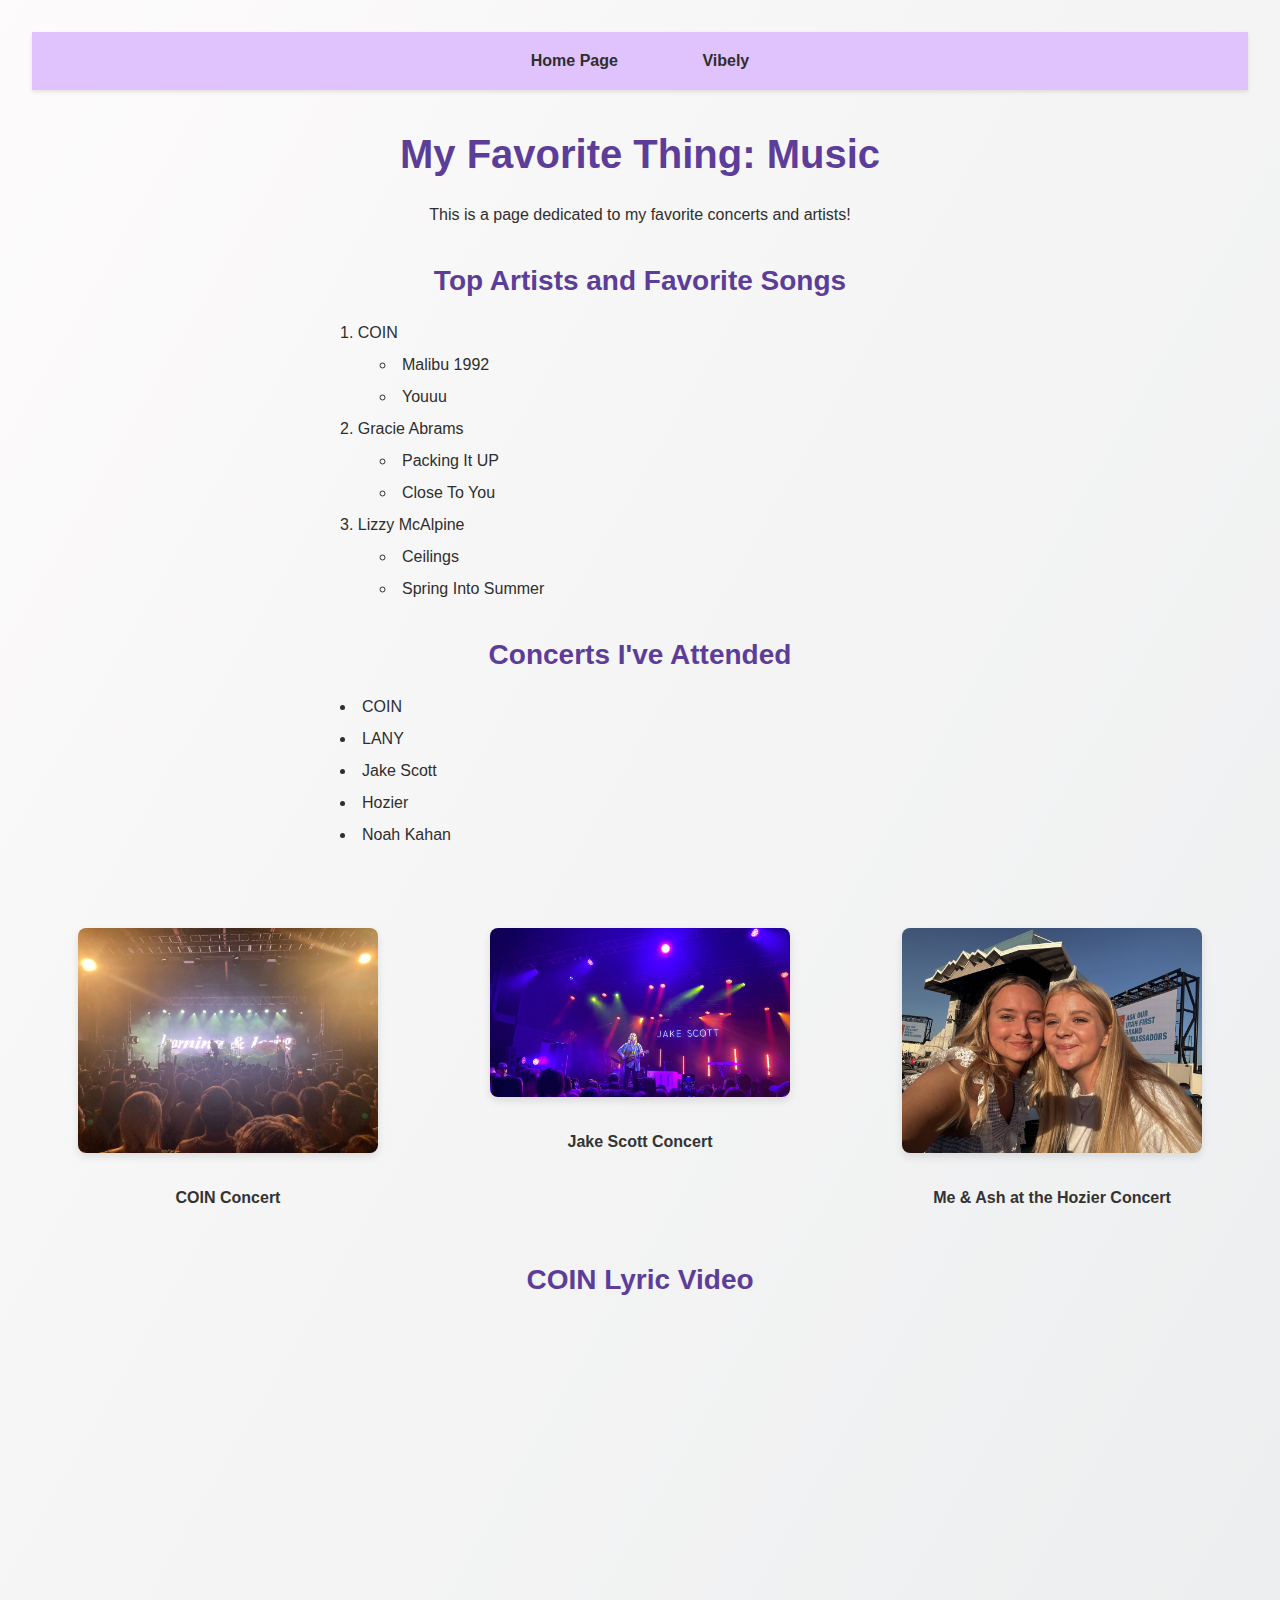
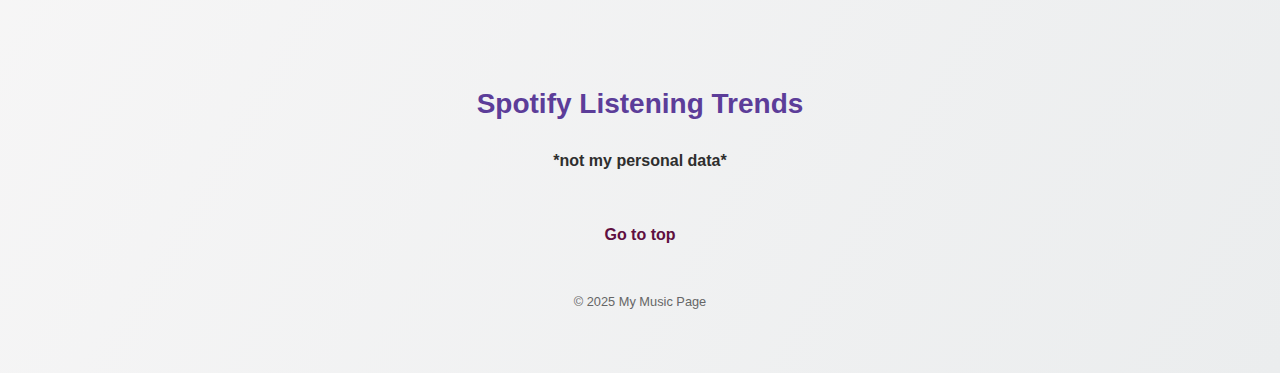
<file: scratch.html>
<!DOCTYPE html>
<html lang="en">
<head>
  <meta charset="UTF-8" />
  <meta name="viewport" content="width=device-width, initial-scale=1.0"/>
  <title>Music</title>
  <link rel="stylesheet" type="text/css" href="css/scratch.css">

</head>
<body>
    <!-- Navigation -->
<nav class="top-nav">
    <a href="index.html">Home Page</a>
    <a href="webapp.html">Vibely</a>
</nav>

  <div class="header-section">
    <h1 id="top">My Favorite Thing: Music</h1>
    <p>This is a page dedicated to my favorite concerts and artists!</p>
  </div>
  
  <!-- Ordered list with an unordered list inside -->
  <h2>Top Artists and Favorite Songs</h2>
  <ol class="centered-list">
    <li>COIN
      <ul>
        <li>Malibu 1992</li>
        <li>Youuu</li>
      </ul>
    </li>
    <li>Gracie Abrams
      <ul>
        <li>Packing It UP</li>
        <li>Close To You</li>
      </ul>
    </li>
    <li>Lizzy McAlpine
      <ul>
        <li>Ceilings</li>
        <li>Spring Into Summer</li>
      </ul>
    </li>
  </ol>

  <h2>Concerts I've Attended</h2>
  <ul class="centered-list">
    <li>COIN</li>
    <li>LANY</li>
    <li>Jake Scott</li>
    <li>Hozier</li>
    <li>Noah Kahan</li>
  </ul>

  <!-- Pictures -->
  <div class="image-gallery">
    <figure class="image-container">
      <img src="assets/img/coinconcert.jpeg" alt="COIN" width="300">
      <figcaption>COIN Concert</figcaption>
    </figure>
  
    <figure class="image-container">
      <img src="assets/img/jakescott.jpeg" alt="Jake Scott" width="300">
      <figcaption>Jake Scott Concert</figcaption>
    </figure>
  
    <figure class="image-container">
      <img src="assets/img/hozier.jpeg" alt="Hozier Concert" width="300">
      <figcaption>Me & Ash at the Hozier Concert</figcaption>
    </figure>
  </div>

  <!-- Embedded YouTube video -->
  <h2 id="video">COIN Lyric Video</h2>
  <iframe width="560" height="315" src="https://www.youtube.com/watch?v=kv1wZPsvtuo" 
    title="YouTube video player" frameborder="0" 
    allow="accelerometer; autoplay; clipboard-write; encrypted-media; gyroscope; picture-in-picture" 
    allowfullscreen></iframe>

    <!-- Ebedded Tableau Viz -->
    <h2>Spotify Listening Trends</h2>
    <h4 style="text-align: center;">*not my personal data*</h4>
    <div class='tableauPlaceholder' id='viz1744947067329' style='position: relative'>
      <noscript>
        <a href='#'>
          <img alt='My Spotify Listening History' 
               src='https://public.tableau.com/static/images/Sp/SpotifyListeningHistory_16859605468160/WebDashboard/1_rss.png' 
               style='border: none' />
        </a>
      </noscript>
      <object class='tableauViz' style='display:none;'>
        <param name='host_url' value='https%3A%2F%2Fpublic.tableau.com%2F' />
        <param name='embed_code_version' value='3' />
        <param name='site_root' value='' />
        <param name='name' value='SpotifyListeningHistory_16859605468160/WebDashboard' />
        <param name='tabs' value='no' />
        <param name='toolbar' value='yes' />
        <param name='static_image' value='https://public.tableau.com/static/images/Sp/SpotifyListeningHistory_16859605468160/WebDashboard/1.png' />
        <param name='animate_transition' value='yes' />
        <param name='display_static_image' value='yes' />
        <param name='display_spinner' value='yes' />
        <param name='display_overlay' value='yes' />
        <param name='display_count' value='yes' />
        <param name='language' value='en-US' />
      </object>
    </div>
    <script type='text/javascript'> 
        var divElement = document.getElementById('viz1744947067329'); 
        var vizElement = divElement.getElementsByTagName('object')[0]; 
      
        if ( divElement.offsetWidth > 800 ) {
          vizElement.style.width = '100%';
          vizElement.style.height = '700px';
        } else if ( divElement.offsetWidth > 500 ) {
          vizElement.style.width = '100%';
          vizElement.style.height = '600px';
        } else {
          vizElement.style.width = '100%';
          vizElement.style.height = '500px';
        }
      
        var scriptElement = document.createElement('script'); 
        scriptElement.src = 'https://public.tableau.com/javascripts/api/viz_v1.js'; 
        vizElement.parentNode.insertBefore(scriptElement, vizElement); 
      </script>

  <!-- On page anchor -->
  <p><a href="#top">Go to top</a></p>
</body>
</html>

<div class="footer-section">
    <p>&copy; 2025 My Music Page</p>
  </div>
</file>
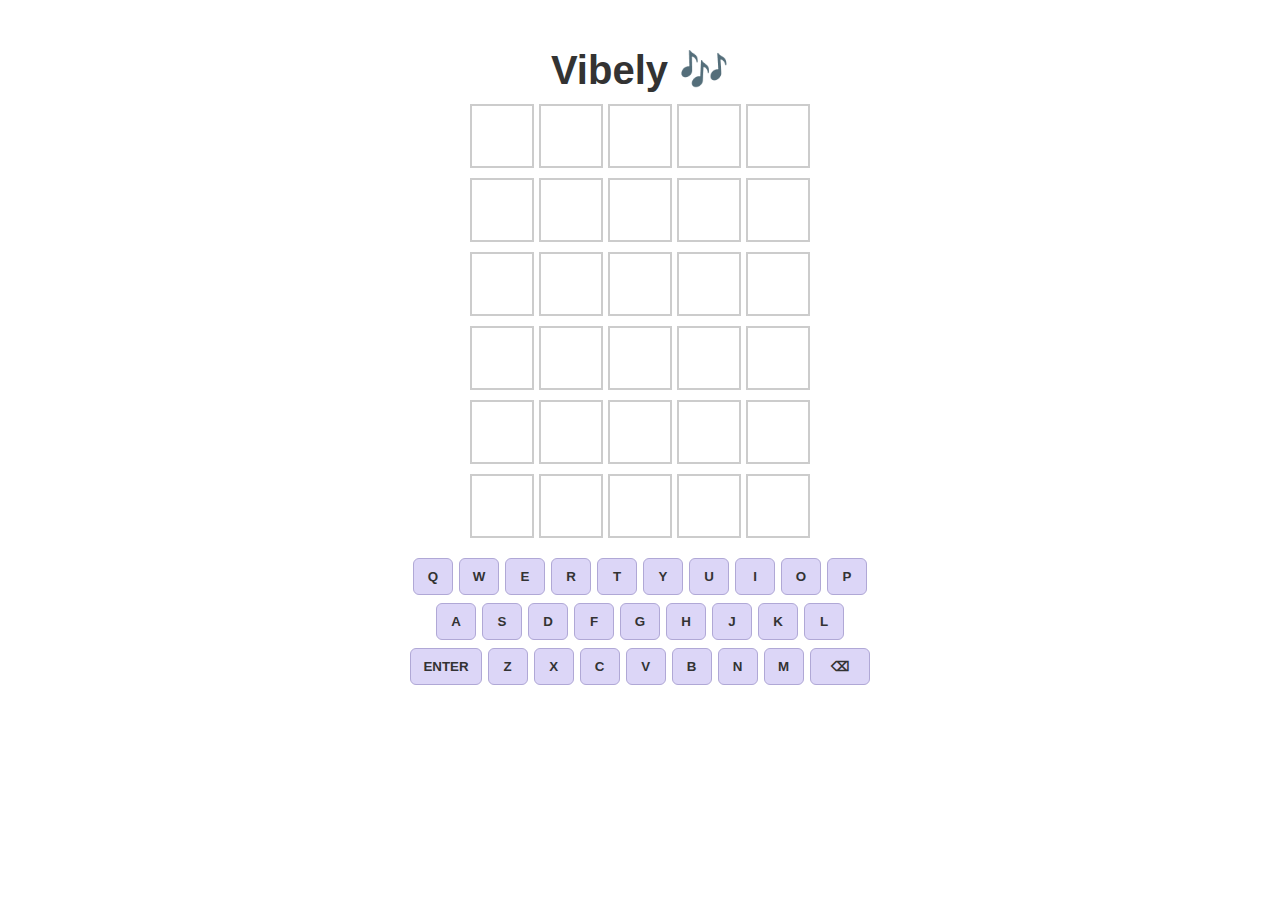
<file: webapp.html>
<!DOCTYPE html>
<html lang="en">
<head>
  <meta charset="UTF-8" />
  <meta name="viewport" content="width=device-width, initial-scale=1.0"/>
  <title>Vibely 🎶</title>
  <style>
    :root {
      --bg: #ffffff;
      --tile-border: #ccc;
      --correct: #a8d5ba;
      --present: #f9d7a0;
      --absent: #e0e0e0;
      --text: #333;
      --key: #dcd6f7;
      --key-text: #333;
      --key-border: #b0a8d6;
    }

    body {
      font-family: 'Segoe UI', sans-serif;
      background-color: var(--bg);
      color: var(--text);
      margin: 0;
      display: flex;
      flex-direction: column;
      align-items: center;
      padding: 20px;
    }

    h1 {
      margin-bottom: 10px;
      font-size: 2.5rem;
    }

    .board {
      display: grid;
      grid-template-rows: repeat(6, 1fr);
      gap: 10px;
      margin-bottom: 20px;
    }

    .row {
      display: grid;
      grid-template-columns: repeat(5, 1fr);
      gap: 5px;
    }

    .tile {
      width: 60px;
      height: 60px;
      border: 2px solid var(--tile-border);
      display: flex;
      align-items: center;
      justify-content: center;
      font-size: 2rem;
      font-weight: bold;
      text-transform: uppercase;
      background-color: #fff;
      transition: background-color 0.3s ease;
    }

    .correct {
      background-color: var(--correct);
      border-color: var(--correct);
      color: #fff;
    }

    .present {
      background-color: var(--present);
      border-color: var(--present);
      color: #fff;
    }

    .absent {
      background-color: var(--absent);
      border-color: var(--absent);
      color: #888;
    }

    .keyboard {
      display: flex;
      flex-direction: column;
      align-items: center;
      gap: 8px;
      max-width: 600px;
      width: 100%;
    }

    .keyboard-row {
      display: flex;
      justify-content: center;
      gap: 6px;
    }

    .key {
      padding: 10px 12px;
      background-color: var(--key);
      border: 1px solid var(--key-border);
      border-radius: 6px;
      font-weight: bold;
      color: var(--key-text);
      cursor: pointer;
      text-transform: uppercase;
      min-width: 40px;
      text-align: center;
    }

    .key.wide {
      min-width: 60px;
    }

    #message {
      margin-top: 20px;
      font-size: 1.2rem;
    }

    @media (max-width: 480px) {
      .tile {
        width: 45px;
        height: 45px;
        font-size: 1.5rem;
      }

      .key {
        min-width: 32px;
        padding: 8px 10px;
      }

      .key.wide {
        min-width: 50px;
      }
    }
  </style>
</head>
<body>
  <h1>Vibely 🎶</h1>
  <div class="board" id="board"></div>
  <div class="keyboard" id="keyboard"></div>
  <div id="message"></div>

  <script>
    const words = [
      "SCALE", "NOTES", "LYRIC", "TREMO", "DRUMS", "BASSY", "FLUTE", "HUMMM", "PIANO", "SONGS",
      "TEMPO", "RHYTH", "VOCAL", "TUNED", "SYNTH", "BEATS", "GUITA", "CHORD", "INTRO", "BRIDG"
    ];
    const solution = words[Math.floor(Math.random() * words.length)];
    let currentRow = 0;
    let currentGuess = "";
    const maxAttempts = 6;

    const board = document.getElementById("board");
    const message = document.getElementById("message");
    const keyboard = document.getElementById("keyboard");

    for (let i = 0; i < maxAttempts; i++) {
      const row = document.createElement("div");
      row.className = "row";
      for (let j = 0; j < 5; j++) {
        const tile = document.createElement("div");
        tile.className = "tile";
        row.appendChild(tile);
      }
      board.appendChild(row);
    }

    const layout = [
      ["Q","W","E","R","T","Y","U","I","O","P"],
      ["A","S","D","F","G","H","J","K","L"],
      ["ENTER","Z","X","C","V","B","N","M","BACK"]
    ];

    layout.forEach(row => {
      const rowDiv = document.createElement("div");
      rowDiv.className = "keyboard-row";
      row.forEach(k => {
        const key = document.createElement("button");
        key.textContent = k === "BACK" ? "⌫" : k;
        key.className = "key" + (k === "ENTER" || k === "BACK" ? " wide" : "");
        key.dataset.key = k;
        rowDiv.appendChild(key);
      });
      keyboard.appendChild(rowDiv);
    });

    keyboard.addEventListener("click", (e) => {
      if (e.target.matches(".key")) {
        handleKey(e.target.dataset.key);
      }
    });

    document.addEventListener("keydown", (e) => {
      let key = e.key.toUpperCase();
      if (key === "BACKSPACE") key = "BACK";
      if (key === "ENTER" || /^[A-Z]$/.test(key)) {
        handleKey(key);
      }
    });

    function handleKey(key) {
      if (message.textContent !== "") return;

      if (key === "BACK" && currentGuess.length > 0) {
        currentGuess = currentGuess.slice(0, -1);
        updateTiles();
      } else if (/^[A-Z]$/.test(key) && currentGuess.length < 5) {
        currentGuess += key;
        updateTiles();
      } else if (key === "ENTER" && currentGuess.length === 5) {
        checkGuess();
      }
    }

    function updateTiles() {
      const rowTiles = board.children[currentRow].children;
      for (let i = 0; i < 5; i++) {
        rowTiles[i].textContent = currentGuess[i] || "";
      }
    }

    function checkGuess() {
      const rowTiles = board.children[currentRow].children;
      const guess = currentGuess;
      const solutionArray = solution.split("");
      const result = Array(5).fill("absent");

      for (let i = 0; i < 5; i++) {
        if (guess[i] === solution[i]) {
          result[i] = "correct";
          solutionArray[i] = null;
        }
      }

      for (let i = 0; i < 5; i++) {
        if (result[i] === "correct") continue;
        const index = solutionArray.indexOf(guess[i]);
        if (index !== -1) {
          result[i] = "present";
          solutionArray[index] = null;
        }
      }

      for (let i = 0; i < 5; i++) {
        rowTiles[i].classList.add(result[i]);

        const keyBtn = document.querySelector(`.key[data-key="${guess[i]}"]`);
        if (keyBtn && !keyBtn.classList.contains("correct")) {
          if (result[i] === "correct") keyBtn.className = "key correct";
          else if (result[i] === "present" && !keyBtn.classList.contains("present")) keyBtn.className = "key present";
          else if (result[i] === "absent") keyBtn.className = "key absent";
        }
      }

      if (guess === solution) {
        message.textContent = "🎉 You nailed it!";
        endGame();
      } else if (currentRow === maxAttempts - 1) {
        message.textContent = `🎶 Game over! The word was ${solution}`;
        endGame();
      } else {
        currentRow++;
        currentGuess = "";
      }
    }

    function endGame() {
      document.removeEventListener("keydown", handleKey);
      keyboard.removeEventListener("click", handleKey);
    }
  </script>
</body>
</html>
</file>
<file: css/scratch.css>
body {
    font-family: 'Segoe UI', Tahoma, Geneva, Verdana, sans-serif;
    background: linear-gradient(120deg, #fdfbfb, #ebedee);
    color: #2e2e2e;
    margin: 0;
    padding: 2rem;
    line-height: 1.6;
  }
  
  /* Headings */
  h1, h2 {
    color: #5c3d99;
    text-align: center;
    margin-bottom: 1rem;
  }
  
  h1 {
    font-size: 2.5rem;
  }
  
  h2 {
    font-size: 1.75rem;
    margin-top: 2rem;
  }
  
  /* Navigation */
  nav {
    text-align: center;
    margin-bottom: 2rem;
  }
  
  nav a {
    color: #3a86ff;
    text-decoration: none;
    font-weight: bold;
    margin: 0 12px;
    transition: color 0.3s ease;
  }
  
  nav a:hover {
    color: #8338ec;
  }
  
  /* Lists */
  .centered-list {
    list-style-position: inside;
    max-width: 600px;
    margin: 0 auto;
    padding-left: 0;
  }
  
  .centered-list li {
    margin: 0.4rem 0;
  }
  
  .emphasizedText {
    color: #d00000;
    font-weight: bold;
    font-style: italic;
  }
  
  /* Image styling */
  img {
    display: block;
    margin: 2rem auto;
    border-radius: 12px;
    box-shadow: 0 4px 10px rgba(0, 0, 0, 0.2);
    max-width: 90%;
  }
  
  /* YouTube video */
  iframe {
    display: block;
    margin: 2rem auto;
    max-width: 100%;
    border: none;
    border-radius: 10px;
  }
  
  /* Anchors and footer link */
  a {
    color: #5f0f40;
    text-decoration: none;
  }
  
  a:hover {
    text-decoration: underline;
  }
  
  /* Go to top link */
  p a[href="#top"] {
    display: block;
    text-align: center;
    margin-top: 3rem;
    font-weight: bold;
  }

  .top-nav {
    background-color: #e0c3fc; /* soft purple/pink shade */
    padding: 1rem;
    text-align: center;
    box-shadow: 0 2px 4px rgba(0, 0, 0, 0.1);
  }
  
  .top-nav a {
    color: #2e2e2e;
    text-decoration: none;
    font-weight: 600;
    margin: 0 1.5rem;
    padding: 0.5rem 1rem;
    border-radius: 5px;
    transition: background-color 0.3s;
  }
  
  .top-nav a:hover {
    background-color: #d0b3f7;
  }

  .image-gallery {
    display: flex;
    justify-content: center;  /* centers images horizontally */
    gap: 2rem; /* adds space between images */
    flex-wrap: wrap; /* allows images to wrap to the next line if the screen is too small */
    margin: 2rem auto; /* centers the gallery container */
  }
  
  .image-container {
    text-align: center;
  }
  
  .image-container img {
    max-width: 100%;
    border-radius: 8px;
    box-shadow: 0 4px 8px rgba(0, 0, 0, 0.1);
  }
  
  .image-container figcaption {
    margin-top: 0.5rem;
    font-weight: bold;
    color: #333;
    font-size: 1rem;
  }

  .header-section {
    text-align: center;
    margin-bottom: 2rem;
  }
  
  .image-section {
    display: flex;
    justify-content: center;
    gap: 1rem;
    margin-bottom: 2rem;
  }
  
  .footer-section {
    text-align: center;
    font-size: 0.8rem;
    color: #666;
    padding: 1rem;
  }
</file>
